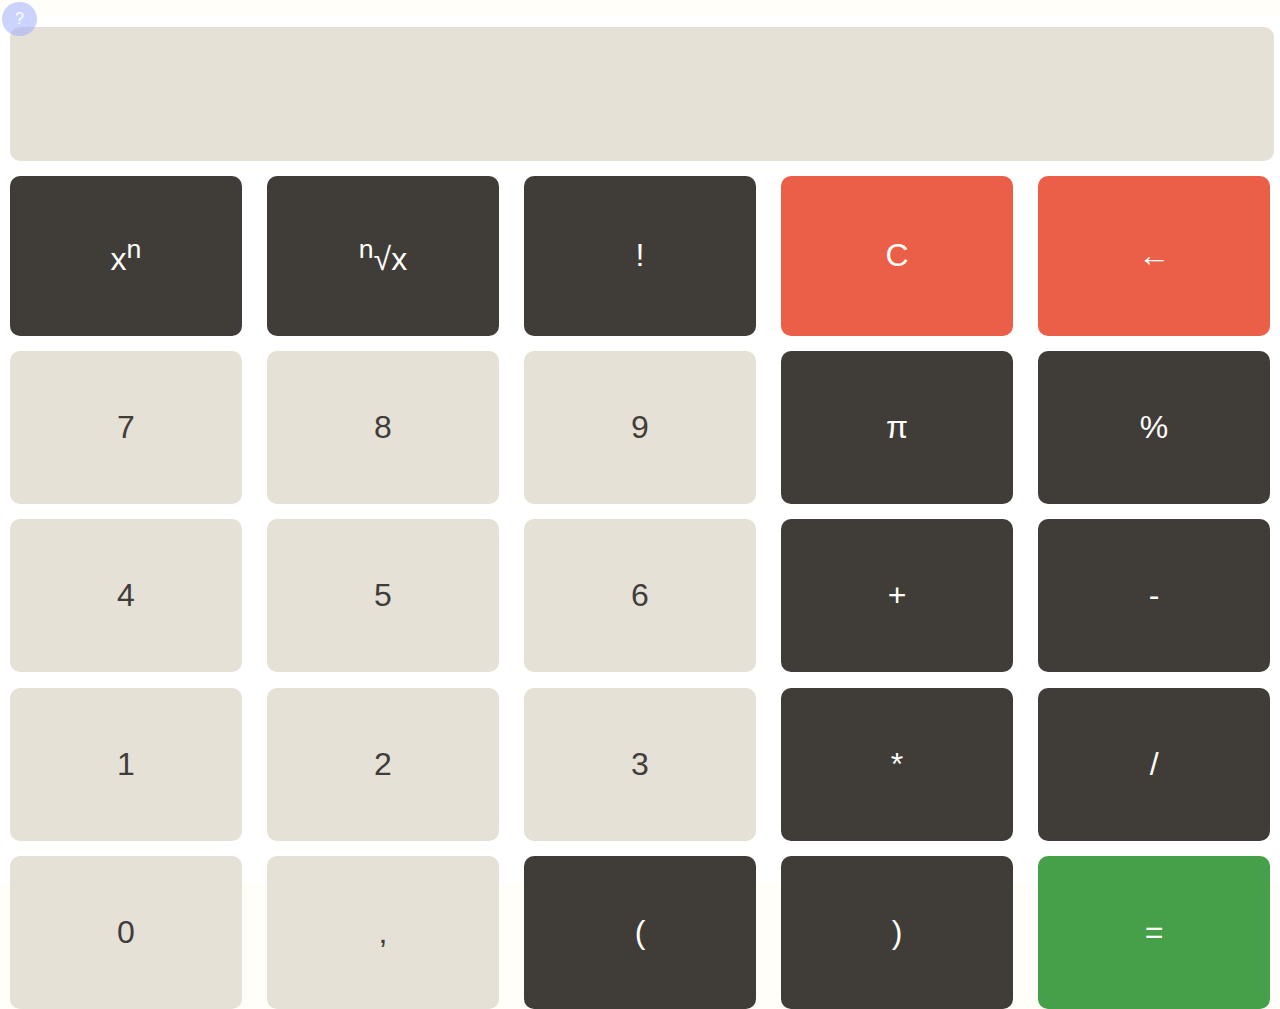
<file: src/calculator/src/index.html>
<!DOCTYPE html>
<html lang="en">
<head>
    <meta charset="UTF-8">
    <meta name="viewport" content="width=device-width, initial-scale=1.0">
    <title>Calculator</title>
    <link rel="stylesheet" href="styles.css">
    <script type="module" src="main.js" defer>

    </script>
</head>
<body onload="on_load()">
<a class="helpbtn" onclick="preserve()" href="/help.html">?</a>
<div class="calculator">
    <input type="text" class="display" id="display" disabled>
    <div class="buttons">
        <button class="operator" onclick="appendToDisplay('^')">x<sup>n</sup></button>
        <button class="operator" onclick="appendToDisplay('√')"><sup>n</sup>√x</button>
        <button class="operator" onclick="appendToDisplay('!')">!</button>
        <button class="special" onclick="clearDisplay()">C</button>
        <button class="special" onclick="removeLast()">←</button>

        <button onclick="appendToDisplay('7')">7</button>
        <button onclick="appendToDisplay('8')">8</button>
        <button onclick="appendToDisplay('9')">9</button>
        <button class="operator" onclick="appendToDisplay('π')">π</button>
        <button class="operator" onclick="appendToDisplay('%')">%</button>

        <button onclick="appendToDisplay('4')">4</button>
        <button onclick="appendToDisplay('5')">5</button>
        <button onclick="appendToDisplay('6')">6</button>
        <button class="operator" onclick="appendToDisplay('+')">+</button>
        <button class="operator" onclick="appendToDisplay('-')">-</button>

        <button onclick="appendToDisplay('1')">1</button>
        <button onclick="appendToDisplay('2')">2</button>
        <button onclick="appendToDisplay('3')">3</button>
        <button class="operator" onclick="appendToDisplay('*')">*</button>
        <button class="operator" onclick="appendToDisplay('/')">/</button>

        <button onclick="appendToDisplay('0')">0</button>
        <button onclick="appendToDisplay(',')">,</button>
        <button class="operator" onclick="appendToDisplay('(')">(</button>
        <button class="operator" onclick="appendToDisplay(')')">)</button>

        <button class="equals" id="equals">=</button>
    </div>
</div>

<script>
    let displaying_error = false;
    let display = document.getElementById("display");

    function appendToDisplay(value) {
        if (displaying_error === true || display.value === "undefined") //|| display.value.contains("error"))
        {
            clearDisplay();
        }

        display.value += value;
        adjustFontSize();
    }

    function clearDisplay() {
        display.value = '';
        displaying_error = false;
        adjustFontSize();
    }

    function removeLast() {
        if (displaying_error === true) {
            clearDisplay();
        }

        let displayValue = display.value;
        display.value = displayValue.substring(0, displayValue.length - 1);
        adjustFontSize();
    }

    function adjustFontSize() {
        let maxLength = 32; // Maximum characters before shrinking font size
        let displayLength = display.value.length;
        let fontSize = Math.max(18, 28 - (displayLength - maxLength));
        display.style.fontSize = fontSize + 'px';
    }

    document.addEventListener("keydown", (e) => {
        let key = e.key;

        let res = parseInt(key)
        if (!isNaN(res)) {
            appendToDisplay(key);
        } else {
            switch (key) {
                case "+":
                    appendToDisplay("+");
                    break;
                case "-":
                    appendToDisplay("-");
                    break;
                case "/":
                    appendToDisplay("/");
                    break;
                case "*":
                    appendToDisplay("*");
                    break;
                case "!":
                    appendToDisplay("!");
                    break;
                case "e":
                case "^":
                    appendToDisplay("^");
                    break;
                case ".":
                    appendToDisplay(",");
                    break;
                case ",":
                    appendToDisplay(",");
                    break;
                case "p":
                    appendToDisplay("π");
                    break;
                case "r":
                    appendToDisplay("√");
                    break;
                case "(":
                    appendToDisplay("(");
                    break;
                case ")":
                    appendToDisplay(")");
                    break;
                case "%":
                    appendToDisplay("%");
                    break;
                case "Backspace":
                    removeLast();
                    break;
                case "Escape":
                    clearDisplay();
                    break;
                case "Equals":
                case "Enter":
                    document.getElementById('equals').click();
                    break;
            }
        }
    });

    function preserve() {
        localStorage.setItem("prompt", document.getElementById('display').value);
    }

    function on_load() {

        document.getElementById('display').value = localStorage.getItem("prompt");
        adjustFontSize(display);
        localStorage.setItem("prompt", "");
    }
</script>

</body>
</html>
</file>
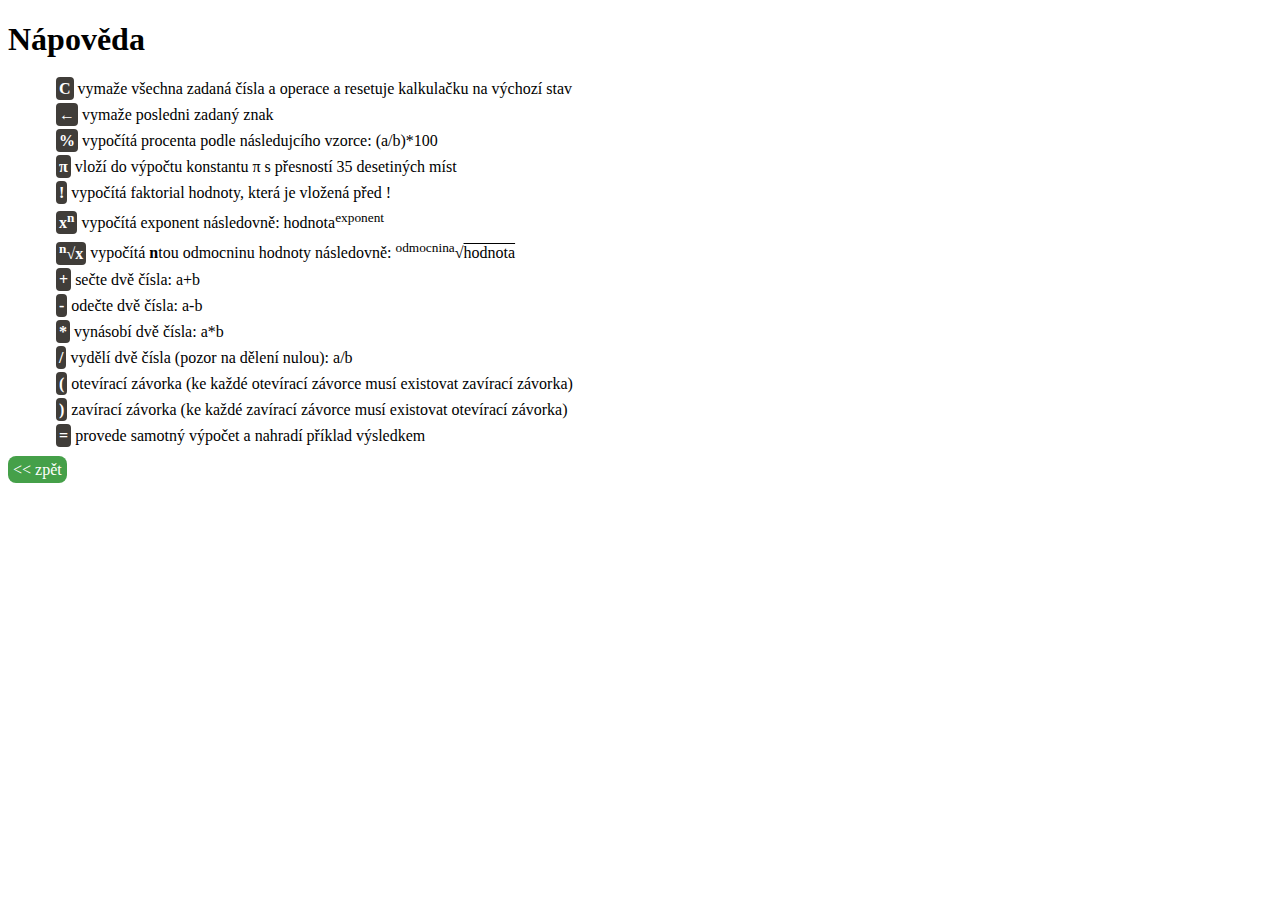
<file: src/calculator/src/help.html>
<!DOCTYPE html>
<html lang="en">
<head>
    <title></title>
    <meta charset="UTF-8">
    <meta name="viewport" content="width=device-width, initial-scale=1">
</head>
<style>
    .btn {
        color: white;
        padding: 3px;
        border-radius: 4px;
        background-color: #403D39;
    }

    li {
        text-decoration: none;
        list-style-type: none;
        margin: 8px;
    }
</style>
<body>
<h1>Nápověda</h1>

<ul>
    <li><b class="btn">C</b> vymaže všechna zadaná čísla a operace a resetuje kalkulačku na výchozí stav</li>
    <li><b class="btn">←</b> vymaže posledni zadaný znak</li>
    <li><b class="btn">%</b> vypočítá procenta podle následujcího vzorce: (a/b)*100</li>
    <li><b class="btn">π</b> vloží do výpočtu konstantu π s přesností 35 desetiných míst</li>
    <li><b class="btn">!</b> vypočítá faktorial hodnoty, která je vložená před !</li>
    <li><b class="btn">x<sup>n</sup></b> vypočítá exponent následovně: hodnota<sup>exponent</sup></li>
    <li><b class="btn"><sup>n</sup>√x</b> vypočítá <b>n</b>tou odmocninu hodnoty následovně: <sup>odmocnina</sup>√<span
            style="text-decoration: overline;">hodnota</span></li>
    <li><b class="btn">+</b> sečte dvě čísla: a+b</li>
    <li><b class="btn">-</b> odečte dvě čísla: a-b</li>
    <li><b class="btn">*</b> vynásobí dvě čísla: a*b</li>
    <li><b class="btn">/</b> vydělí dvě čísla (pozor na dělení nulou): a/b</li>
    <li><b class="btn">(</b> otevírací závorka (ke každé otevírací závorce musí existovat zavírací závorka)</li>
    <li><b class="btn">)</b> zavírací závorka (ke každé zavírací závorce musí existovat otevírací závorka)</li>
    <li><b class="btn">=</b> provede samotný výpočet a nahradí příklad výsledkem</li>

</ul>
<a class="helpbtn" style="
  text-decoration: none;
  color: white;
  background-color:#45a049;
  padding: 5px;
  border-radius: 8px;
      " href="/index.html"><< zpět</a>
</body>
</html>
</file>
<file: src/calculator/src/styles.css>
body {
  font-family: Arial, sans-serif;
  background-color: #FFFEF9;
  display: flex;
  justify-content: center;
  align-items: center;
  height: 100vh;
  width: 100%;
  margin: 0;
}
.calculator {
  height: 94vh;
  width:100%;
  /*border: 2px solid #E6E1D6;
  border-radius: 10px;*/
  background-color: #fff;
  padding: 10px;
}
.display {
  background-color: #E6E1D6;
  width: calc(100% - 40px);
  height: 10vh;
  padding: 20px 20px;
  margin-bottom: 15px;
  border: 2px solid #E6E1D6;
  border-radius: 10px;
  font-size: 8em;
  text-align: right; 
}
.calculator .buttons {
  display: grid;
  grid-template-columns: repeat(5, 1fr);
  grid-gap: 2%;
}
.calculator .buttons button {
  padding: 25%;
  border: none;
  border-radius: 10px;
  cursor: pointer;
  background-color: #E6E1D6;
  color: #403D39;
  font-size: 2rem;
}
.calculator .buttons button.operator {
  background-color: #403D39;
  color: #FFFEF9;
}
.calculator .buttons button.special {
  background-color: #EB5E48;
  color: #FFFEF9;
}
.calculator .buttons button.equals {
  background-color: #45a049;
  color: #FFFEF9;
}
.calculator .buttons button:hover {
  background-color: #929291;
  color: #FFFEF9;
}
.helpbtn{
  position: absolute;
  top: 2px;
  left: 2px;
  text-decoration: none;
  color: white;
  background-color:#99AAFF;
  padding: 8px 13px;
  border-radius: 25px;
  opacity: 0.5;
  transition-duration:0.5s;

}
.helpbtn:hover{
  opacity: 1;
  text-shadow: 1px 1px gray;
  box-shadow: 2px 2px gray;
}
</file>
